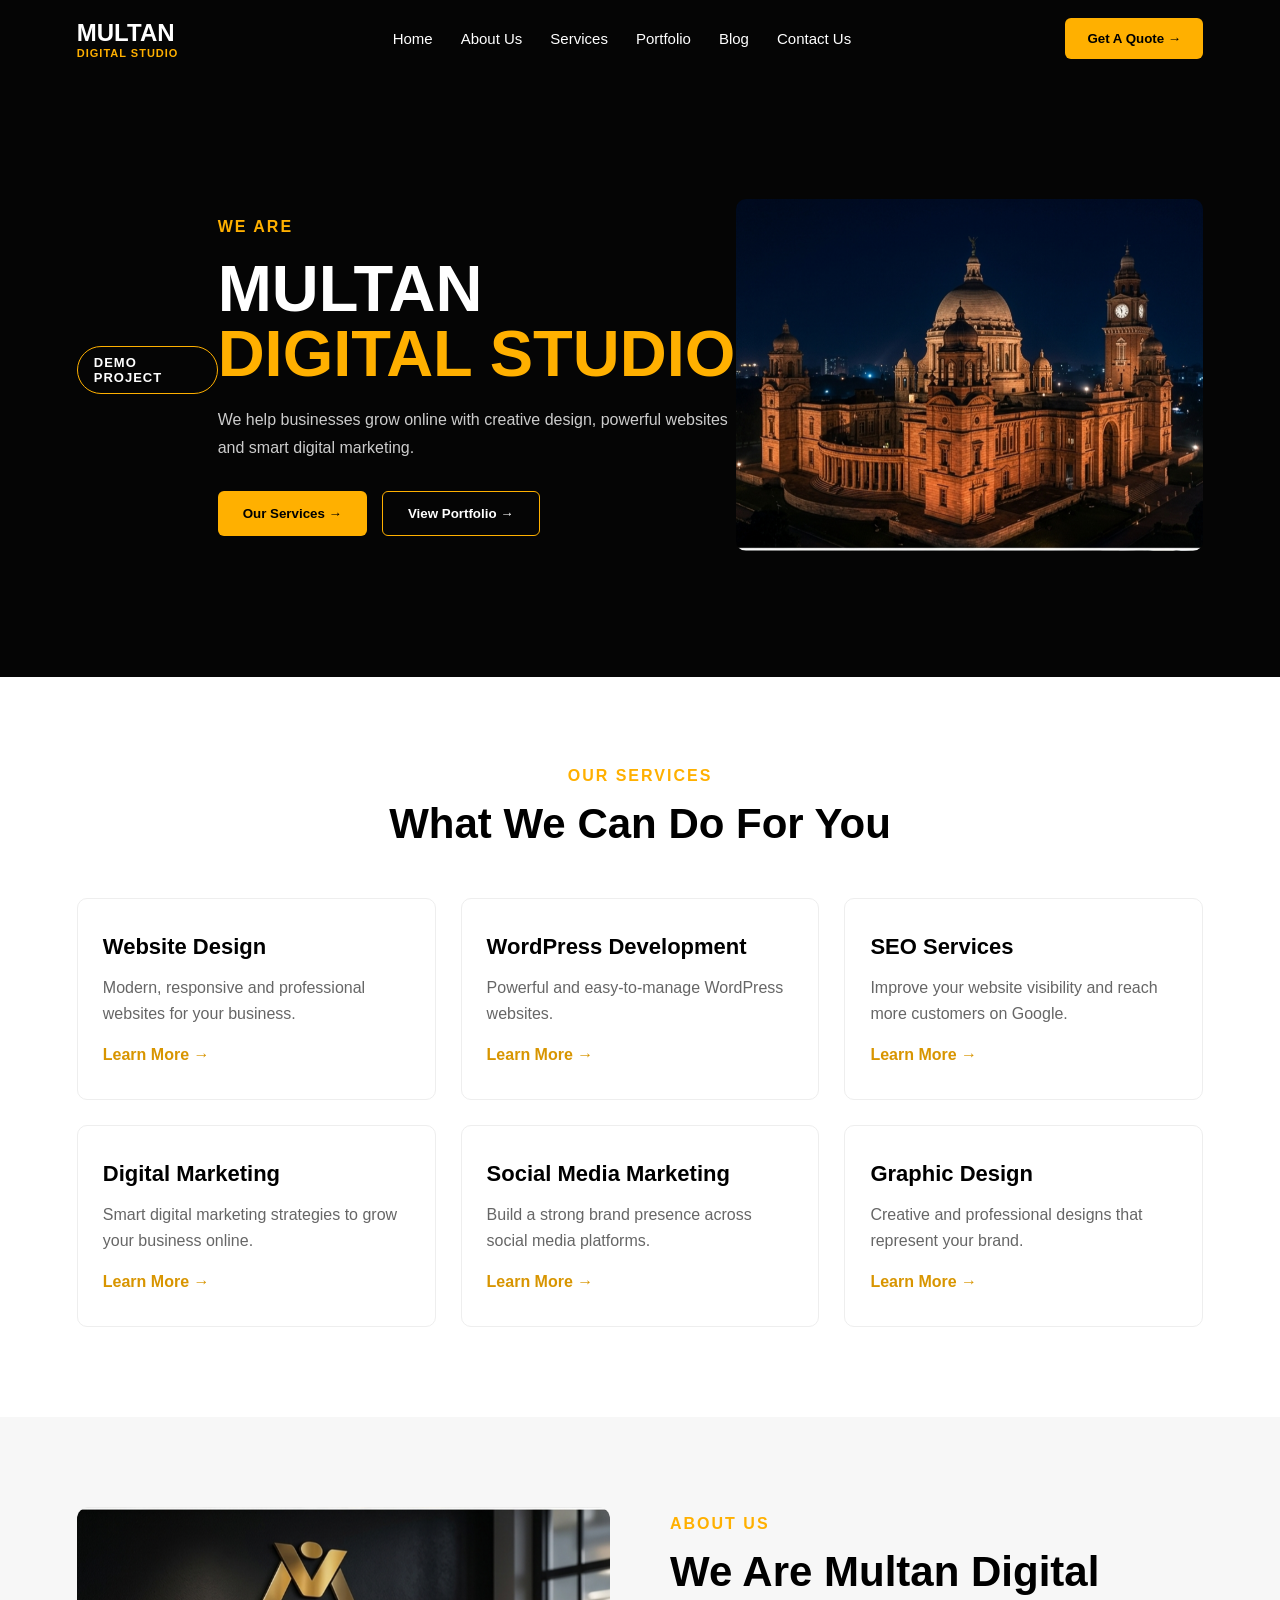
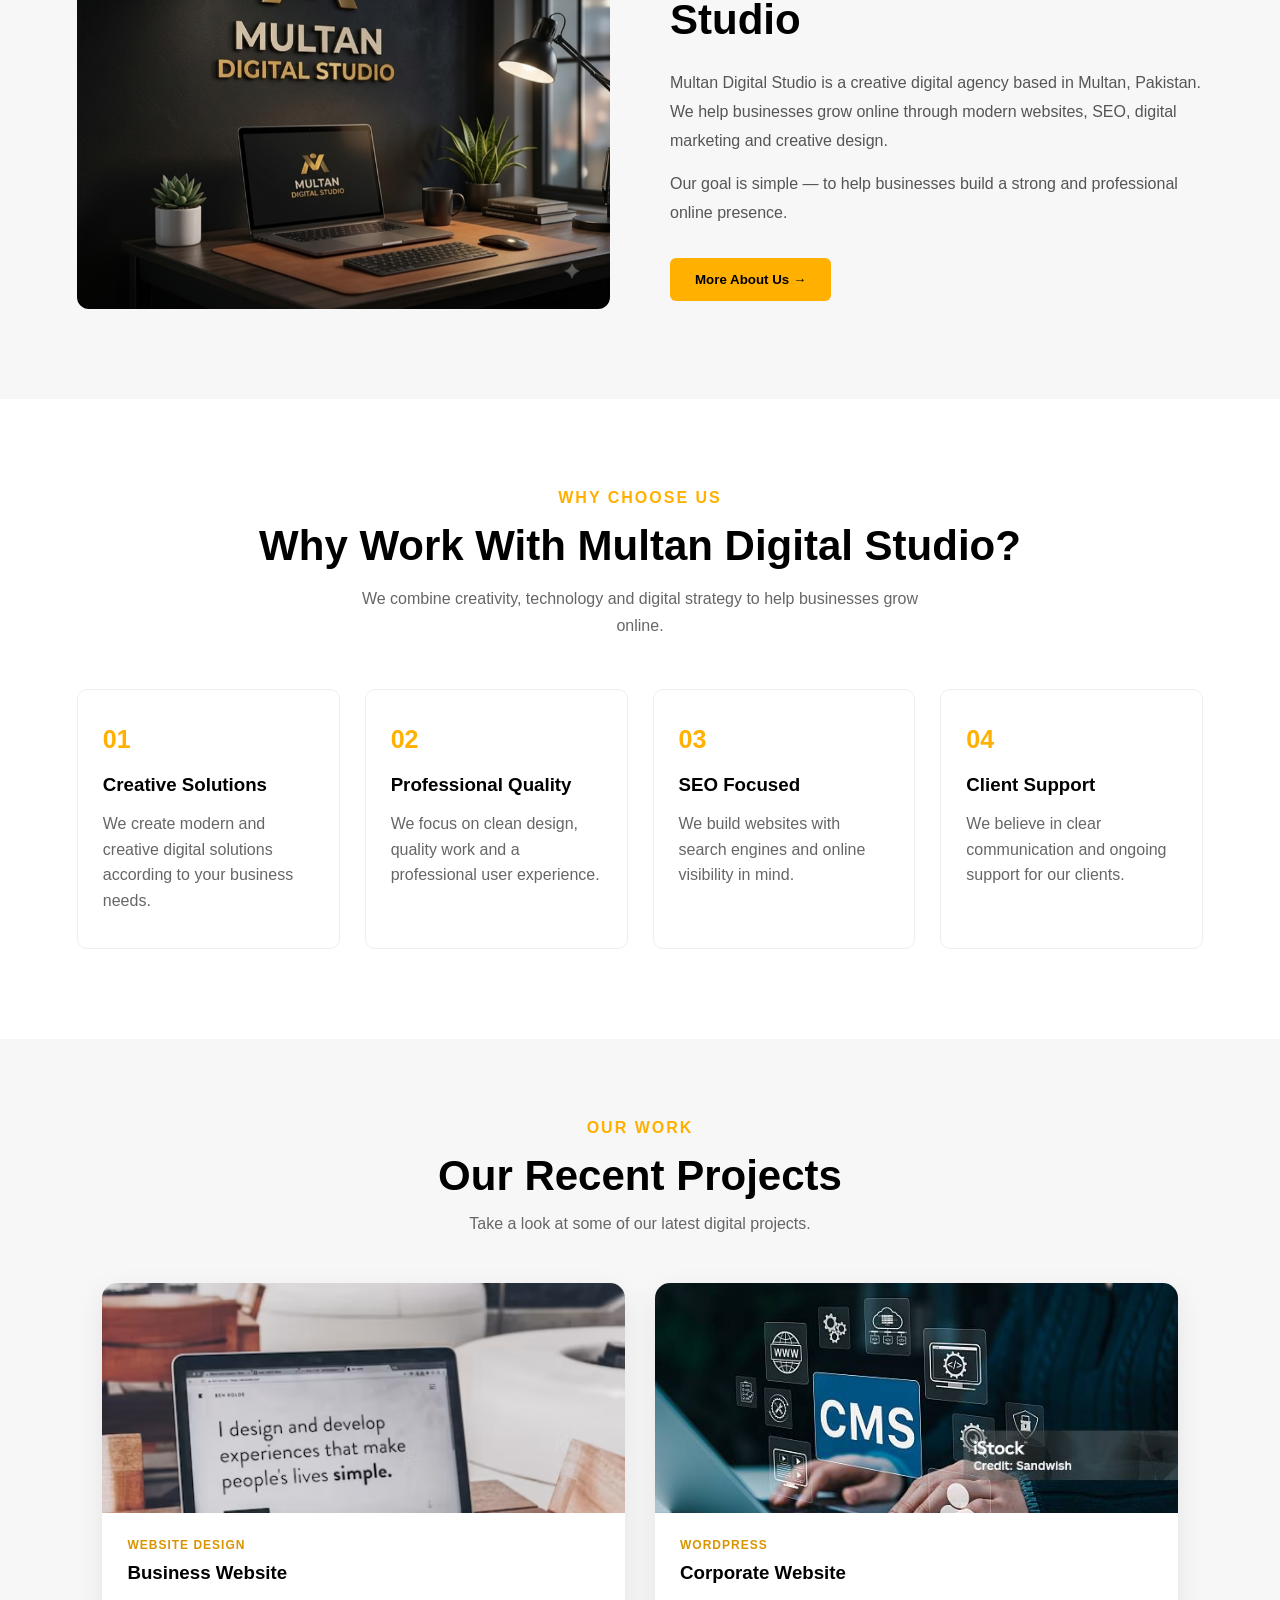
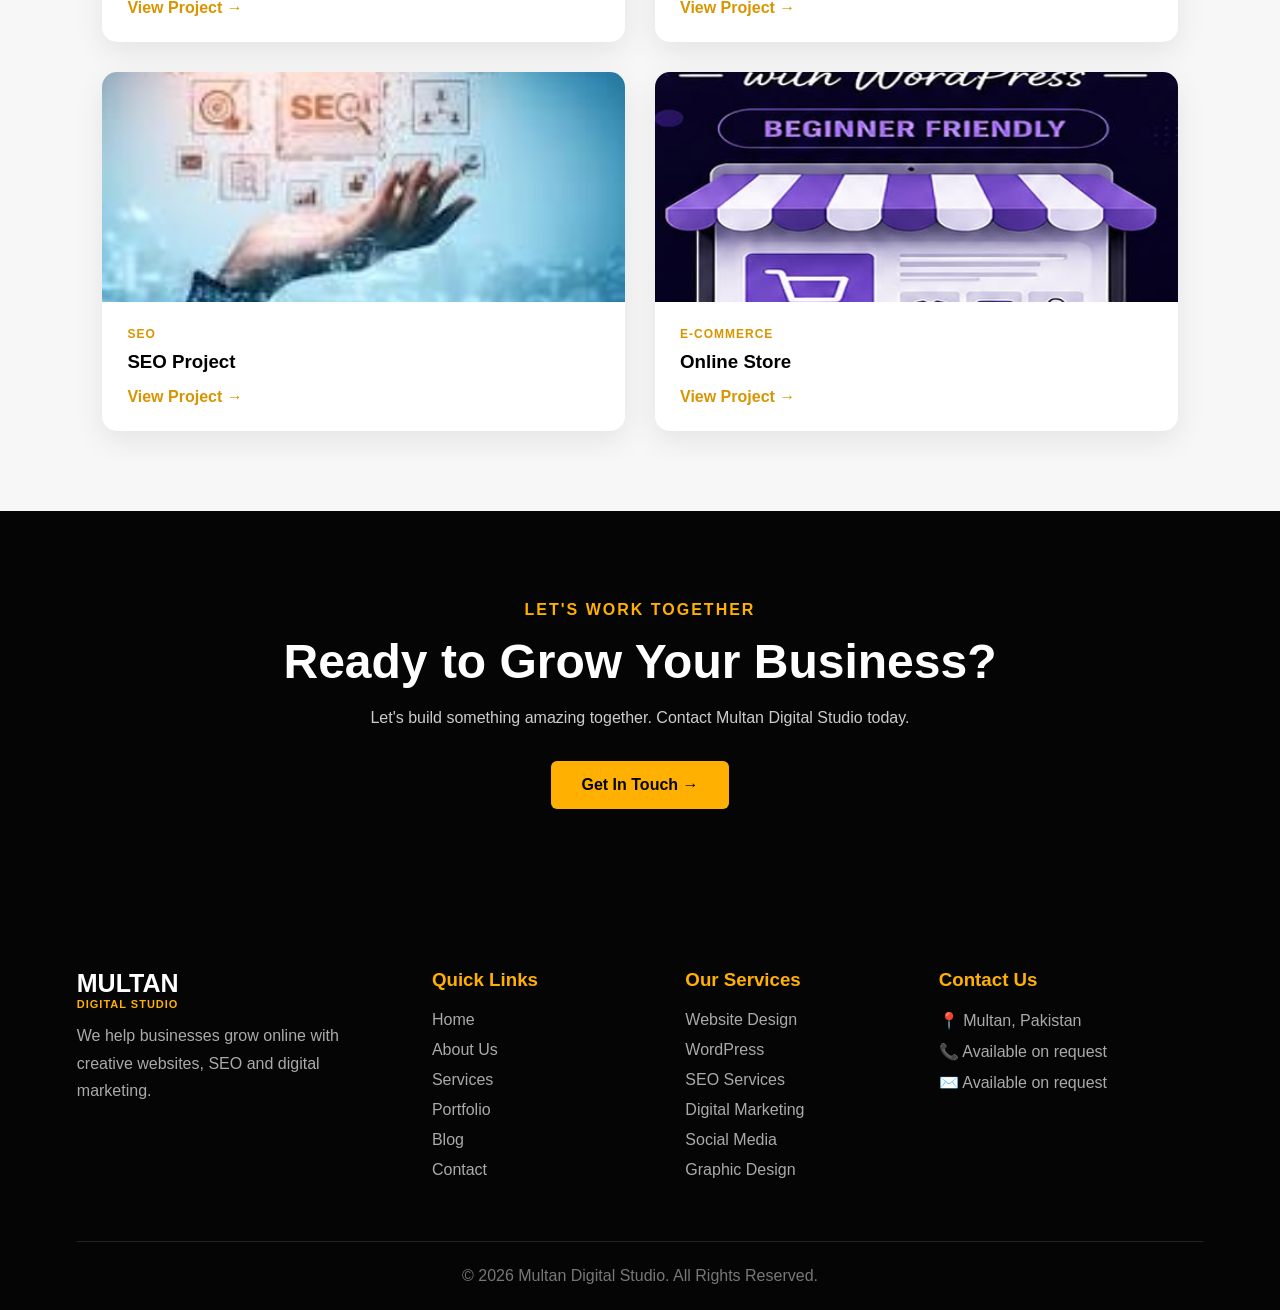
<file: index.html>
<!DOCTYPE html>
<html lang="en">
<head>
    <meta charset="UTF-8">
    <meta name="viewport" content="width=device-width, initial-scale=1.0">

    <title>Multan Digital Studio</title>

    <link rel="stylesheet" href="style.css">
</head>

<body>
    
    <header>
        </section>
        <nav class="navbar">

            <div class="logo">
                MULTAN
                <span>DIGITAL STUDIO</span>
            </div>
            <button class="menu-btn" onclick="toggleMenu()">☰</button>

            <ul class="nav-links">
                <li><a href="index.html">Home</a></li>
                <li><a href="about.html">About Us</a></li>
                <li><a href="services.html">Services</a></li>
                <li><a href="portfolio.html">Portfolio</a></li>
                <li><a href="blog.html">Blog</a></li>
                <li><a href="contact.html">Contact Us</a></li>
            </ul>

            <button class="quote-btn">Get A Quote →</button>

        </nav>
    </header>

</body>
</html>
        <section class="hero">
            <div class="demo-badge">DEMO PROJECT</div>

    <div class="hero-content">

        <p class="small-title">WE ARE</p>

        <h1>
            MULTAN<br>
            <span>DIGITAL STUDIO</span>
        </h1>

        <p class="hero-text">
            We help businesses grow online with creative design,
            powerful websites and smart digital marketing.
        </p>

        <div class="hero-buttons">
            <button>Our Services →</button>
            <button class="outline-btn">View Portfolio →</button>
        </div>

    </div>

    <div class="hero-image">
        <img src="images/hero.jpg" alt="Multan Digital Studio">
    </div>

</section>
<section class="services">

    <p class="section-title">OUR SERVICES</p>

    <h2>What We Can Do For You</h2>

    <div class="service-container">

        <div class="service-card">
            <h3>Website Design</h3>
            <p>Modern, responsive and professional websites for your business.</p>
            <a href="#">Learn More →</a>
        </div>

        <div class="service-card">
            <h3>WordPress Development</h3>
            <p>Powerful and easy-to-manage WordPress websites.</p>
            <a href="#">Learn More →</a>
        </div>

        <div class="service-card">
            <h3>SEO Services</h3>
            <p>Improve your website visibility and reach more customers on Google.</p>
            <a href="#">Learn More →</a>
        </div>

        <div class="service-card">
            <h3>Digital Marketing</h3>
            <p>Smart digital marketing strategies to grow your business online.</p>
            <a href="#">Learn More →</a>
        </div>

        <div class="service-card">
            <h3>Social Media Marketing</h3>
            <p>Build a strong brand presence across social media platforms.</p>
            <a href="#">Learn More →</a>
        </div>

        <div class="service-card">
            <h3>Graphic Design</h3>
            <p>Creative and professional designs that represent your brand.</p>
            <a href="#">Learn More →</a>
        </div>

    </div>

</section>
<section class="about">

    <div class="about-image">
        <img src="images/about.jpg" alt="Multan Digital Studio">
    </div>

    <div class="about-content">

        <p class="section-title">ABOUT US</p>

        <h2>We Are Multan Digital Studio</h2>

        <p>
            Multan Digital Studio is a creative digital agency
            based in Multan, Pakistan. We help businesses grow
            online through modern websites, SEO, digital marketing
            and creative design.
        </p>

        <p>
            Our goal is simple — to help businesses build a strong
            and professional online presence.
        </p>

        <button>More About Us →</button>

    </div>

</section>
<section class="why-us">

    <p class="section-title">WHY CHOOSE US</p>

    <h2>Why Work With Multan Digital Studio?</h2>

    <p class="why-intro">
        We combine creativity, technology and digital strategy
        to help businesses grow online.
    </p>

    <div class="why-container">

        <div class="why-card">
            <div class="why-icon">01</div>
            <h3>Creative Solutions</h3>
            <p>
                We create modern and creative digital solutions
                according to your business needs.
            </p>
        </div>

        <div class="why-card">
            <div class="why-icon">02</div>
            <h3>Professional Quality</h3>
            <p>
                We focus on clean design, quality work and
                a professional user experience.
            </p>
        </div>

        <div class="why-card">
            <div class="why-icon">03</div>
            <h3>SEO Focused</h3>
            <p>
                We build websites with search engines and
                online visibility in mind.
            </p>
        </div>

        <div class="why-card">
            <div class="why-icon">04</div>
            <h3>Client Support</h3>
            <p>
                We believe in clear communication and
                ongoing support for our clients.
            </p>
        </div>

    </div>

</section>
<section class="portfolio">

    <p class="section-title">OUR WORK</p>

    <h2>Our Recent Projects</h2>

    <p class="portfolio-intro">
        Take a look at some of our latest digital projects.
    </p>

    <div class="portfolio-container">

        <div class="portfolio-card">
            <img src="images/business.jpg" alt="Project 1">

            <div class="portfolio-info">
                <p>WEBSITE DESIGN</p>
                <h3>Business Website</h3>
                <a href="#">View Project →</a>
            </div>
        </div>

        <div class="portfolio-card">
            <img src="images/wordpress.jpg" alt="Project 2">

            <div class="portfolio-info">
                <p>WORDPRESS</p>
                <h3>Corporate Website</h3>
                <a href="#">View Project →</a>
            </div>
        </div>

        <div class="portfolio-card">
            <img src="images/seo.jpg" alt="Project 3">

            <div class="portfolio-info">
                <p>SEO</p>
                <h3>SEO Project</h3>
                <a href="#">View Project →</a>
            </div>
        </div>
        <div class="portfolio-card">
    <img src="images/ecommerce.jpg" alt="E-commerce Project">

    <div class="portfolio-info">
        <p>E-COMMERCE</p>
        <h3>Online Store</h3>
        <a href="#">View Project →</a>
    </div>
</div>

    </div>

</section>
<section class="cta">

    <div class="cta-content">

        <p class="section-title">LET'S WORK TOGETHER</p>

        <h2>Ready to Grow Your Business?</h2>

        <p>
            Let's build something amazing together.
            Contact Multan Digital Studio today.
        </p>

        <a href="contact.html" class="cta-button">
            Get In Touch →
        </a>

    </div>

</section>
<footer class="footer">

    <div class="footer-container">

        <!-- Brand -->
        <div class="footer-column brand-column">

            <div class="footer-logo">
                MULTAN
                <span>DIGITAL STUDIO</span>
            </div>

            <p>
                We help businesses grow online with
                creative websites, SEO and digital marketing.
            </p>

        </div>


        <!-- Quick Links -->
        <div class="footer-column">

            <h3>Quick Links</h3>

            <a href="index.html">Home</a>
            <a href="about.html">About Us</a>
            <a href="#">Services</a>
            <a href="#">Portfolio</a>
            <a href="#">Blog</a>
            <a href="#">Contact</a>

        </div>


        <!-- Services -->
        <div class="footer-column">

            <h3>Our Services</h3>

            <a href="#">Website Design</a>
            <a href="#">WordPress</a>
            <a href="#">SEO Services</a>
            <a href="#">Digital Marketing</a>
            <a href="#">Social Media</a>
            <a href="#">Graphic Design</a>

        </div>


        <!-- Contact -->
        <div class="footer-column">

            <h3>Contact Us</h3>

            <p>📍 Multan, Pakistan</p>
            <p>📞 Available on request</p>
            <p>✉️ Available on request</p>

        </div>

    </div>


    <div class="footer-bottom">

        <p>
            © 2026 Multan Digital Studio. All Rights Reserved.
        </p>

    </div>

</footer>
</file>
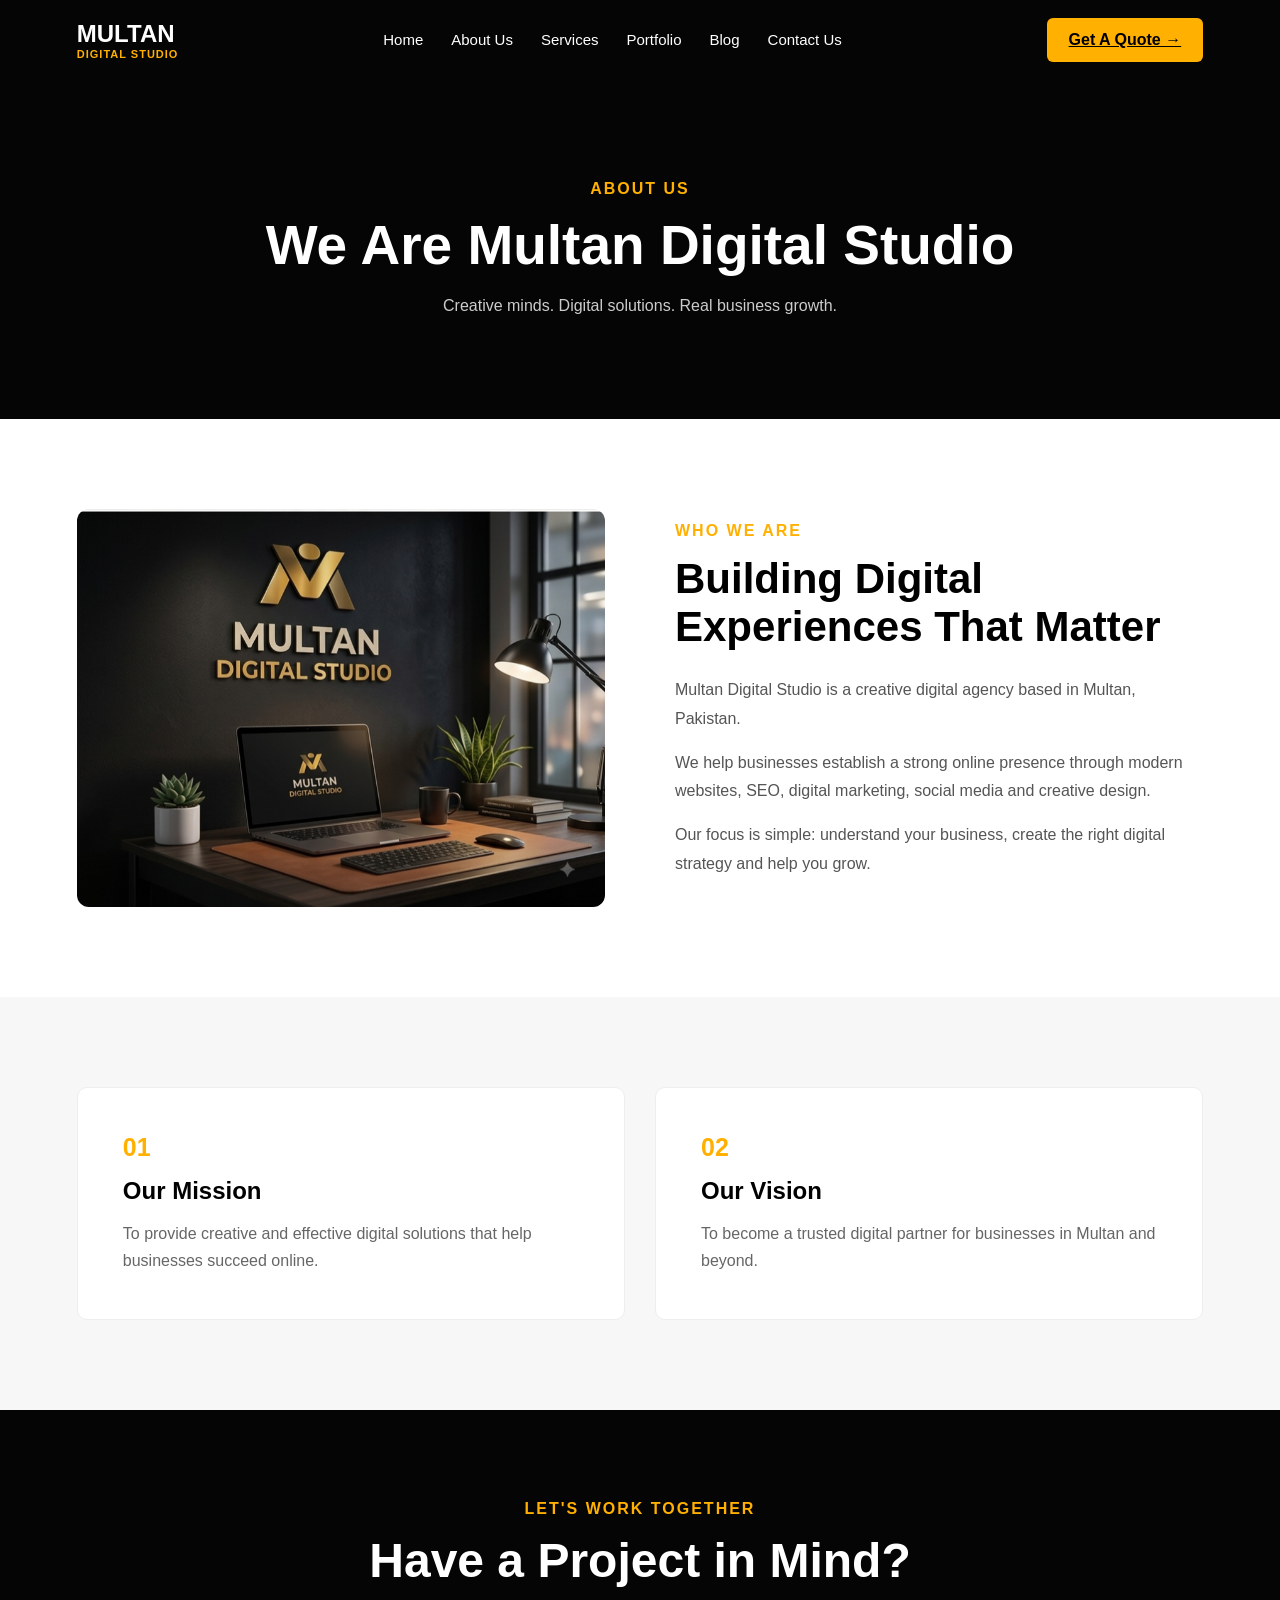
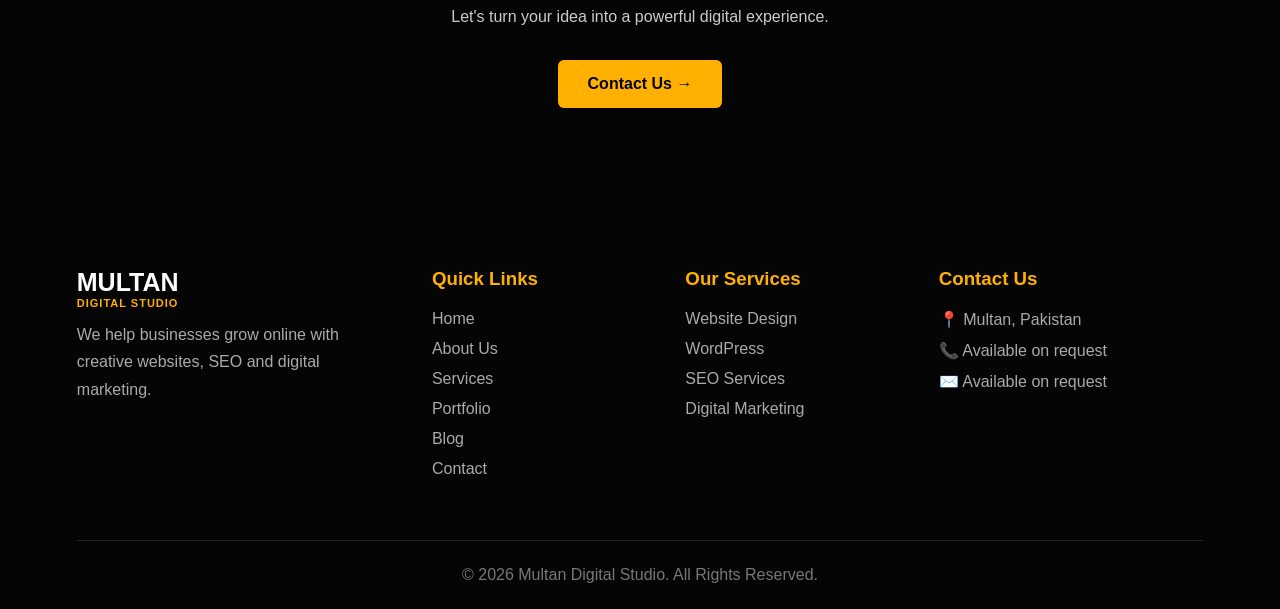
<file: about.html>
<!DOCTYPE html>
<html lang="en">

<head>
    <meta charset="UTF-8">
    <meta name="viewport" content="width=device-width, initial-scale=1.0">

    <title>About Us - Multan Digital Studio</title>

    <link rel="stylesheet" href="style.css">
</head>

<body>

    <!-- Navbar -->
    <header>
        <nav class="navbar">

            <div class="logo">
                MULTAN
                <span>DIGITAL STUDIO</span>
            </div>

            <button class="menu-btn" onclick="toggleMenu()">☰</button>

            <ul class="nav-links">
                <li><a href="index.html">Home</a></li>
                <li><a href="about.html">About Us</a></li>
                <li><a href="#">Services</a></li>
                <li><a href="#">Portfolio</a></li>
                <li><a href="#">Blog</a></li>
                <li><a href="contact.html">Contact Us</a></li>
            </ul>

            <a href="contact.html" class="quote-btn">
                Get A Quote →
            </a>

        </nav>
    </header>


    <!-- About Hero -->
    <section class="about-hero">

        <p class="section-title">ABOUT US</p>

        <h1>We Are Multan Digital Studio</h1>

        <p>
            Creative minds. Digital solutions.
            Real business growth.
        </p>

    </section>


    <!-- About Main -->
    <section class="about-main">

        <div class="about-main-image">
            <img src="images/about.jpg" alt="Multan Digital Studio">
        </div>

        <div class="about-main-content">

            <p class="section-title">WHO WE ARE</p>

            <h2>Building Digital Experiences That Matter</h2>

            <p>
                Multan Digital Studio is a creative digital agency
                based in Multan, Pakistan.
            </p>

            <p>
                We help businesses establish a strong online presence
                through modern websites, SEO, digital marketing,
                social media and creative design.
            </p>

            <p>
                Our focus is simple: understand your business,
                create the right digital strategy and help you grow.
            </p>

        </div>

    </section>


    <!-- Mission Vision -->
    <section class="mission">

        <div class="mission-card">

            <span>01</span>

            <h2>Our Mission</h2>

            <p>
                To provide creative and effective digital solutions
                that help businesses succeed online.
            </p>

        </div>


        <div class="mission-card">

            <span>02</span>

            <h2>Our Vision</h2>

            <p>
                To become a trusted digital partner for businesses
                in Multan and beyond.
            </p>

        </div>

    </section>


    <!-- CTA -->
    <section class="cta">

        <div class="cta-content">

            <p class="section-title">LET'S WORK TOGETHER</p>

            <h2>Have a Project in Mind?</h2>

            <p>
                Let's turn your idea into a powerful digital experience.
            </p>

            <a href="contact.html" class="cta-button">
                Contact Us →
            </a>

        </div>

    </section>


    <!-- Footer -->
    <footer class="footer">

        <div class="footer-container">

            <div class="footer-column brand-column">

                <div class="footer-logo">
                    MULTAN
                    <span>DIGITAL STUDIO</span>
                </div>

                <p>
                    We help businesses grow online with creative
                    websites, SEO and digital marketing.
                </p>

            </div>


            <div class="footer-column">

                <h3>Quick Links</h3>

                <a href="index.html">Home</a>
                <a href="about.html">About Us</a>
                <a href="#">Services</a>
                <a href="#">Portfolio</a>
                <a href="#">Blog</a>
                <a href="contact.html">Contact</a>

            </div>


            <div class="footer-column">

                <h3>Our Services</h3>

                <a href="#">Website Design</a>
                <a href="#">WordPress</a>
                <a href="#">SEO Services</a>
                <a href="#">Digital Marketing</a>

            </div>


            <div class="footer-column">

                <h3>Contact Us</h3>

                <p>📍 Multan, Pakistan</p>
                <p>📞 Available on request</p>
                <p>✉️ Available on request</p>

            </div>

        </div>

        <div class="footer-bottom">

            <p>
                © 2026 Multan Digital Studio. All Rights Reserved.
            </p>

        </div>

    </footer>


    <script src="script.js"></script>

</body>

</html>
</file>
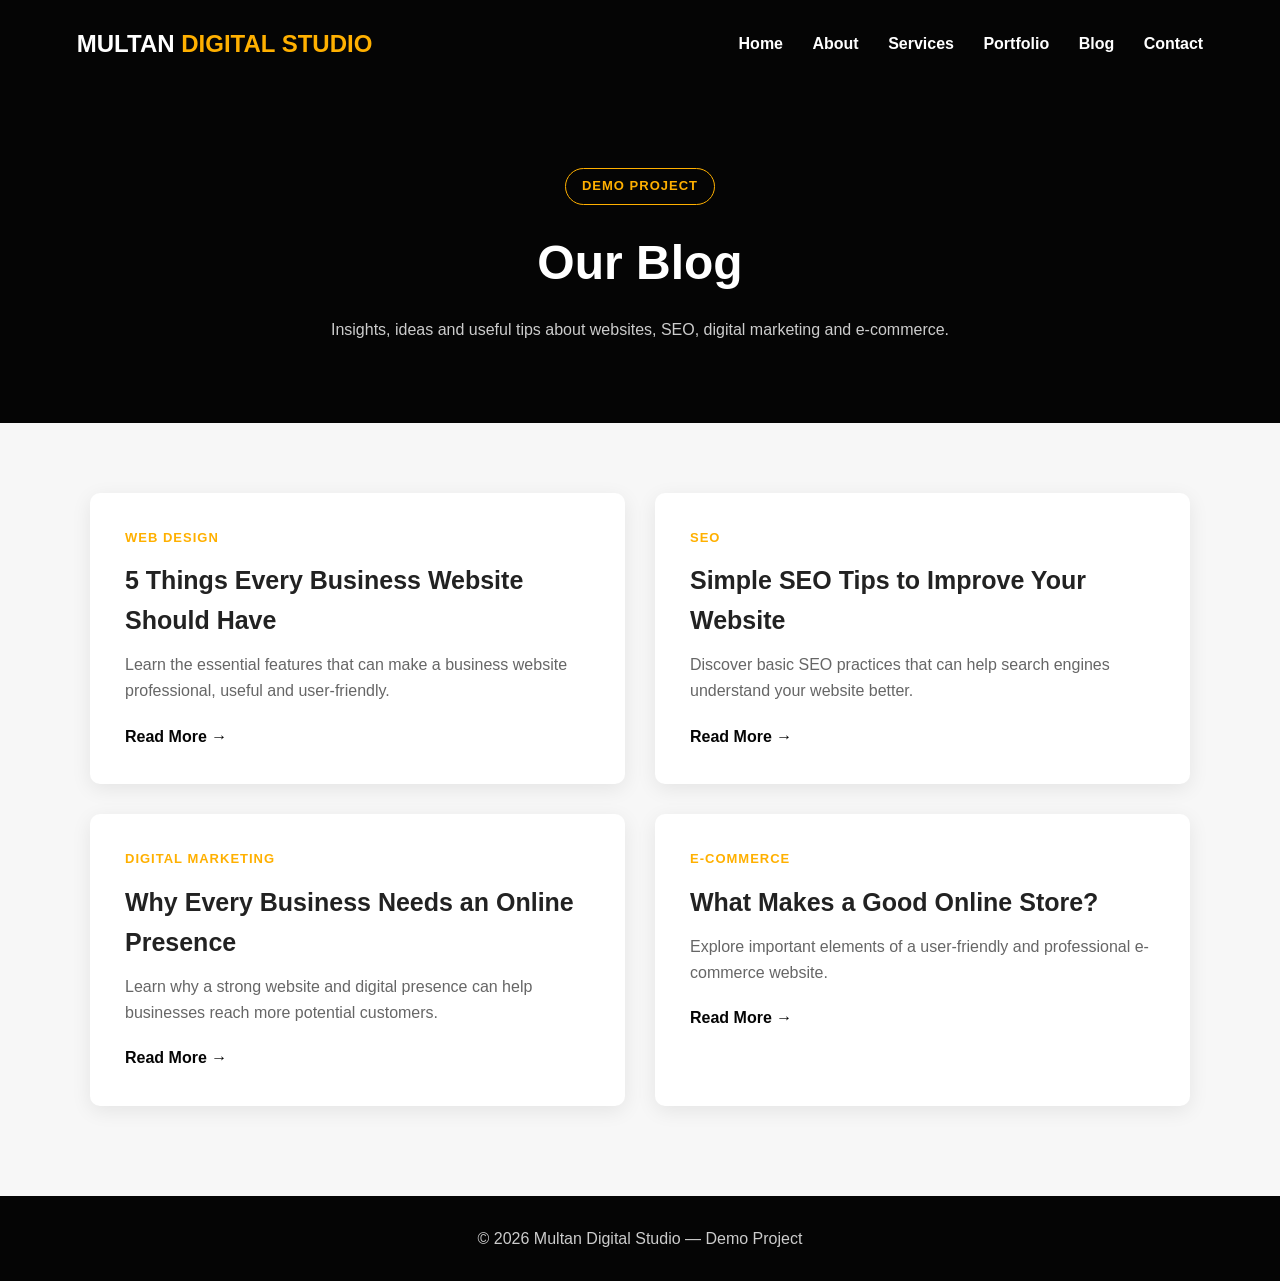
<file: blog.html>
<!DOCTYPE html>
<html lang="en">
<head>
    <meta charset="UTF-8">
    <meta name="viewport" content="width=device-width, initial-scale=1.0">

    <title>Blog | Multan Digital Studio</title>

    <style>
        * {
            margin: 0;
            padding: 0;
            box-sizing: border-box;
        }

        body {
            font-family: Arial, sans-serif;
            background: #f7f7f7;
            color: #222;
            line-height: 1.6;
        }

        /* Header */
        .blog-header {
            background: #050505;
            padding: 25px 6%;
            display: flex;
            justify-content: space-between;
            align-items: center;
        }

        .blog-logo {
            color: white;
            font-size: 24px;
            font-weight: bold;
        }

        .blog-logo span {
            color: #ffb000;
        }

        .blog-nav a {
            color: white;
            text-decoration: none;
            margin-left: 25px;
            font-weight: bold;
        }

        .blog-nav a:hover {
            color: #ffb000;
        }

        /* Hero */
        .blog-hero {
            background: #050505;
            color: white;
            text-align: center;
            padding: 80px 6%;
        }

        .demo-badge {
            display: inline-block;
            border: 1px solid #ffb000;
            color: #ffb000;
            padding: 7px 16px;
            border-radius: 30px;
            font-size: 13px;
            font-weight: bold;
            letter-spacing: 1px;
            margin-bottom: 20px;
        }

        .blog-hero h1 {
            font-size: 48px;
            margin-bottom: 15px;
        }

        .blog-hero p {
            max-width: 700px;
            margin: auto;
            color: #cccccc;
        }

        /* Blog Section */
        .blog-section {
            padding: 70px 6%;
        }

        .blog-container {
            max-width: 1100px;
            margin: auto;
        }

        .blog-grid {
            display: grid;
            grid-template-columns: repeat(2, 1fr);
            gap: 30px;
        }

        /* Blog Card */
        .blog-card {
            background: white;
            padding: 35px;
            border-radius: 10px;
            box-shadow: 0 5px 20px rgba(0, 0, 0, 0.08);
        }

        .blog-category {
            color: #ffb000;
            font-size: 13px;
            font-weight: bold;
            text-transform: uppercase;
            letter-spacing: 1px;
        }

        .blog-card h2 {
            font-size: 25px;
            margin: 12px 0;
        }

        .blog-card p {
            color: #666;
            margin-bottom: 20px;
        }

        .read-more {
            display: inline-block;
            color: #050505;
            font-weight: bold;
            text-decoration: none;
        }

        .read-more:hover {
            color: #ffb000;
        }

        /* Footer */
        .blog-footer {
            background: #050505;
            color: #cccccc;
            text-align: center;
            padding: 30px 6%;
            margin-top: 20px;
        }

        /* Mobile */
        @media (max-width: 768px) {

            .blog-header {
                flex-direction: column;
                gap: 15px;
            }

            .blog-nav a {
                margin: 0 8px;
            }

            .blog-hero h1 {
                font-size: 36px;
            }

            .blog-grid {
                grid-template-columns: 1fr;
            }
        }
    </style>
</head>

<body>

    <!-- Header -->
    <header class="blog-header">

        <div class="blog-logo">
            MULTAN <span>DIGITAL STUDIO</span>
        </div>

        <nav class="blog-nav">
            <a href="index.html">Home</a>
            <a href="about.html">About</a>
            <a href="services.html">Services</a>
            <a href="portfolio.html">Portfolio</a>
            <a href="blog.html">Blog</a>
            <a href="contact.html">Contact</a>
        </nav>

    </header>


    <!-- Blog Hero -->
    <section class="blog-hero">

        <div class="demo-badge">
            DEMO PROJECT
        </div>

        <h1>Our Blog</h1>

        <p>
            Insights, ideas and useful tips about websites,
            SEO, digital marketing and e-commerce.
        </p>

    </section>


    <!-- Blog Posts -->
    <section class="blog-section">

        <div class="blog-container">

            <div class="blog-grid">

                <!-- Blog 1 -->
                <article class="blog-card">

                    <div class="blog-category">
                        Web Design
                    </div>

                    <h2>
                        5 Things Every Business Website Should Have
                    </h2>

                    <p>
                        Learn the essential features that can make
                        a business website professional, useful and
                        user-friendly.
                    </p>

                    <a href="#" class="read-more">
                        Read More →
                    </a>

                </article>


                <!-- Blog 2 -->
                <article class="blog-card">

                    <div class="blog-category">
                        SEO
                    </div>

                    <h2>
                        Simple SEO Tips to Improve Your Website
                    </h2>

                    <p>
                        Discover basic SEO practices that can help
                        search engines understand your website better.
                    </p>

                    <a href="#" class="read-more">
                        Read More →
                    </a>

                </article>


                <!-- Blog 3 -->
                <article class="blog-card">

                    <div class="blog-category">
                        Digital Marketing
                    </div>

                    <h2>
                        Why Every Business Needs an Online Presence
                    </h2>

                    <p>
                        Learn why a strong website and digital presence
                        can help businesses reach more potential customers.
                    </p>

                    <a href="#" class="read-more">
                        Read More →
                    </a>

                </article>


                <!-- Blog 4 -->
                <article class="blog-card">

                    <div class="blog-category">
                        E-Commerce
                    </div>

                    <h2>
                        What Makes a Good Online Store?
                    </h2>

                    <p>
                        Explore important elements of a user-friendly
                        and professional e-commerce website.
                    </p>

                    <a href="#" class="read-more">
                        Read More →
                    </a>

                </article>

            </div>

        </div>

    </section>


    <!-- Footer -->
    <footer class="blog-footer">

        <p>
            © 2026 Multan Digital Studio — Demo Project
        </p>

    </footer>

</body>
</html>
</file>
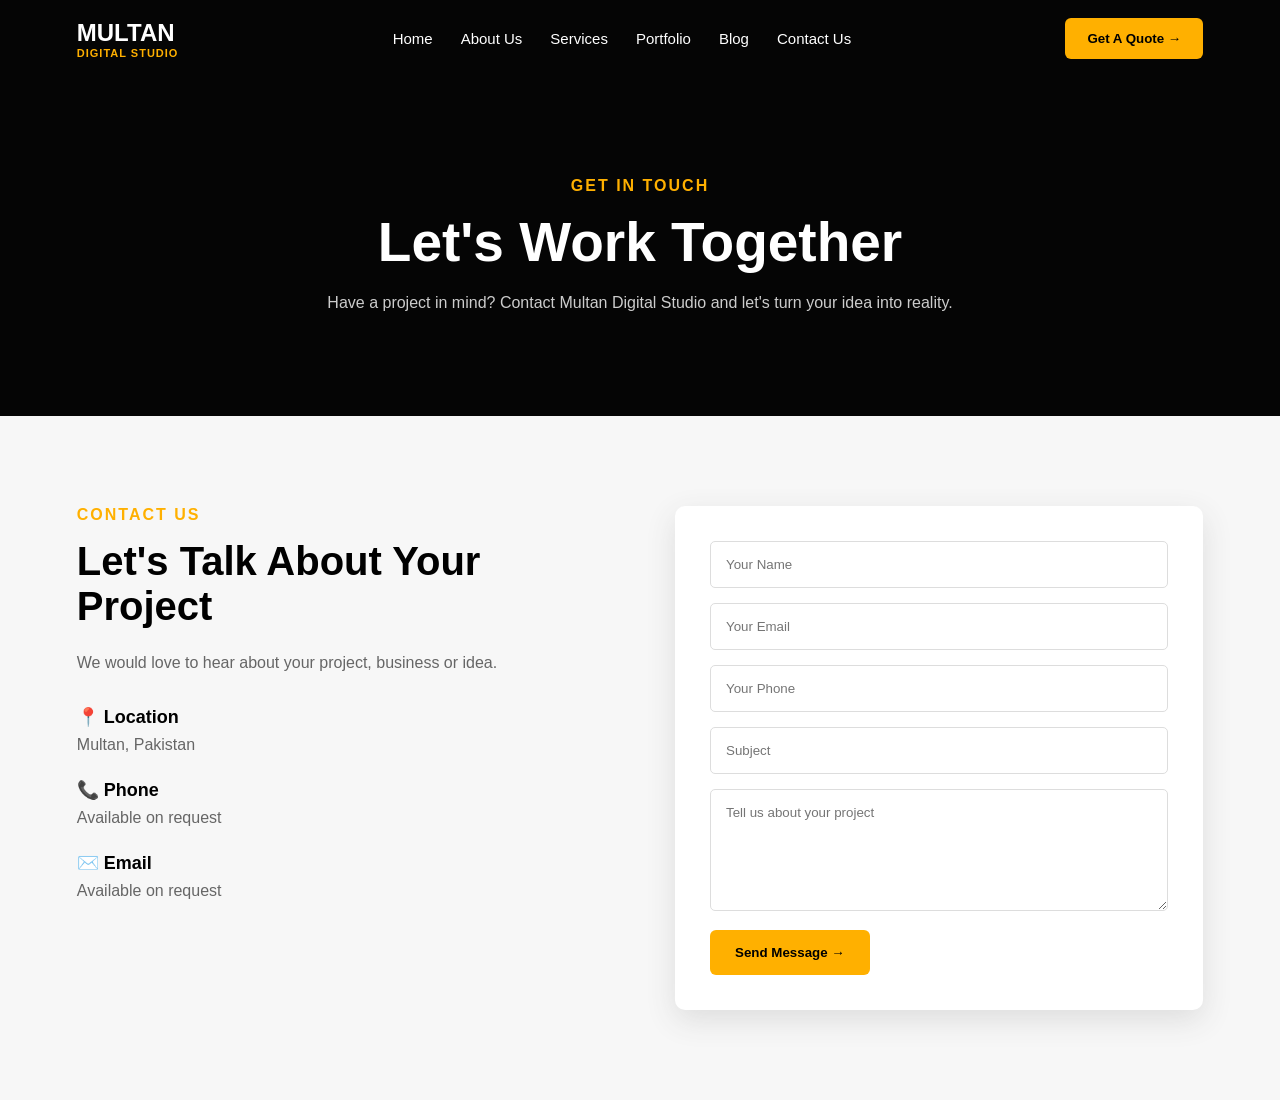
<file: contact.html>
<!DOCTYPE html>
<html lang="en">

<head>
    <meta charset="UTF-8">
    <meta name="viewport" content="width=device-width, initial-scale=1.0">

    <title>Contact Us - Multan Digital Studio</title>

    <link rel="stylesheet" href="style.css">
</head>

<body>

    <!-- Navbar -->
    <header>
        <nav class="navbar">

            <div class="logo">
                MULTAN
                <span>DIGITAL STUDIO</span>
            </div>

            <button class="menu-btn" onclick="toggleMenu()">☰</button>

            <ul class="nav-links">
                <li><a href="index.html">Home</a></li>
                <li><a href="about.html">About Us</a></li>
                <li><a href="#">Services</a></li>
                <li><a href="#">Portfolio</a></li>
                <li><a href="#">Blog</a></li>
                <li><a href="contact.html">Contact Us</a></li>
            </ul>

            <button class="quote-btn">Get A Quote →</button>

        </nav>
    </header>


    <!-- Contact Hero -->
    <section class="contact-hero">

        <p class="section-title">GET IN TOUCH</p>

        <h1>Let's Work Together</h1>

        <p>
            Have a project in mind? Contact Multan Digital Studio
            and let's turn your idea into reality.
        </p>

    </section>


    <!-- Contact Section -->
    <section class="contact-section">

        <div class="contact-info">

            <p class="section-title">CONTACT US</p>

            <h2>Let's Talk About Your Project</h2>

            <p>
                We would love to hear about your project,
                business or idea.
            </p>

            <div class="contact-detail">
                <strong>📍 Location</strong>
                <p>Multan, Pakistan</p>
            </div>

            <div class="contact-detail">
                <strong>📞 Phone</strong>
                <p>Available on request</p>
            </div>

            <div class="contact-detail">
                <strong>✉️ Email</strong>
                <p>Available on request</p>
            </div>

        </div>


        <!-- Contact Form -->
        <div class="contact-form">

            <form>

                <input
                    type="text"
                    placeholder="Your Name"
                    required
                >

                <input
                    type="email"
                    placeholder="Your Email"
                    required
                >

                <input
                    type="text"
                    placeholder="Your Phone"
                >

                <input
                    type="text"
                    placeholder="Subject"
                >

                <textarea
                    placeholder="Tell us about your project"
                    rows="6"
                ></textarea>

                <button type="submit">
                    Send Message →
                </button>

            </form>

        </div>

    </section>


    <script src="script.js"></script>

</body>
</html>
</file>
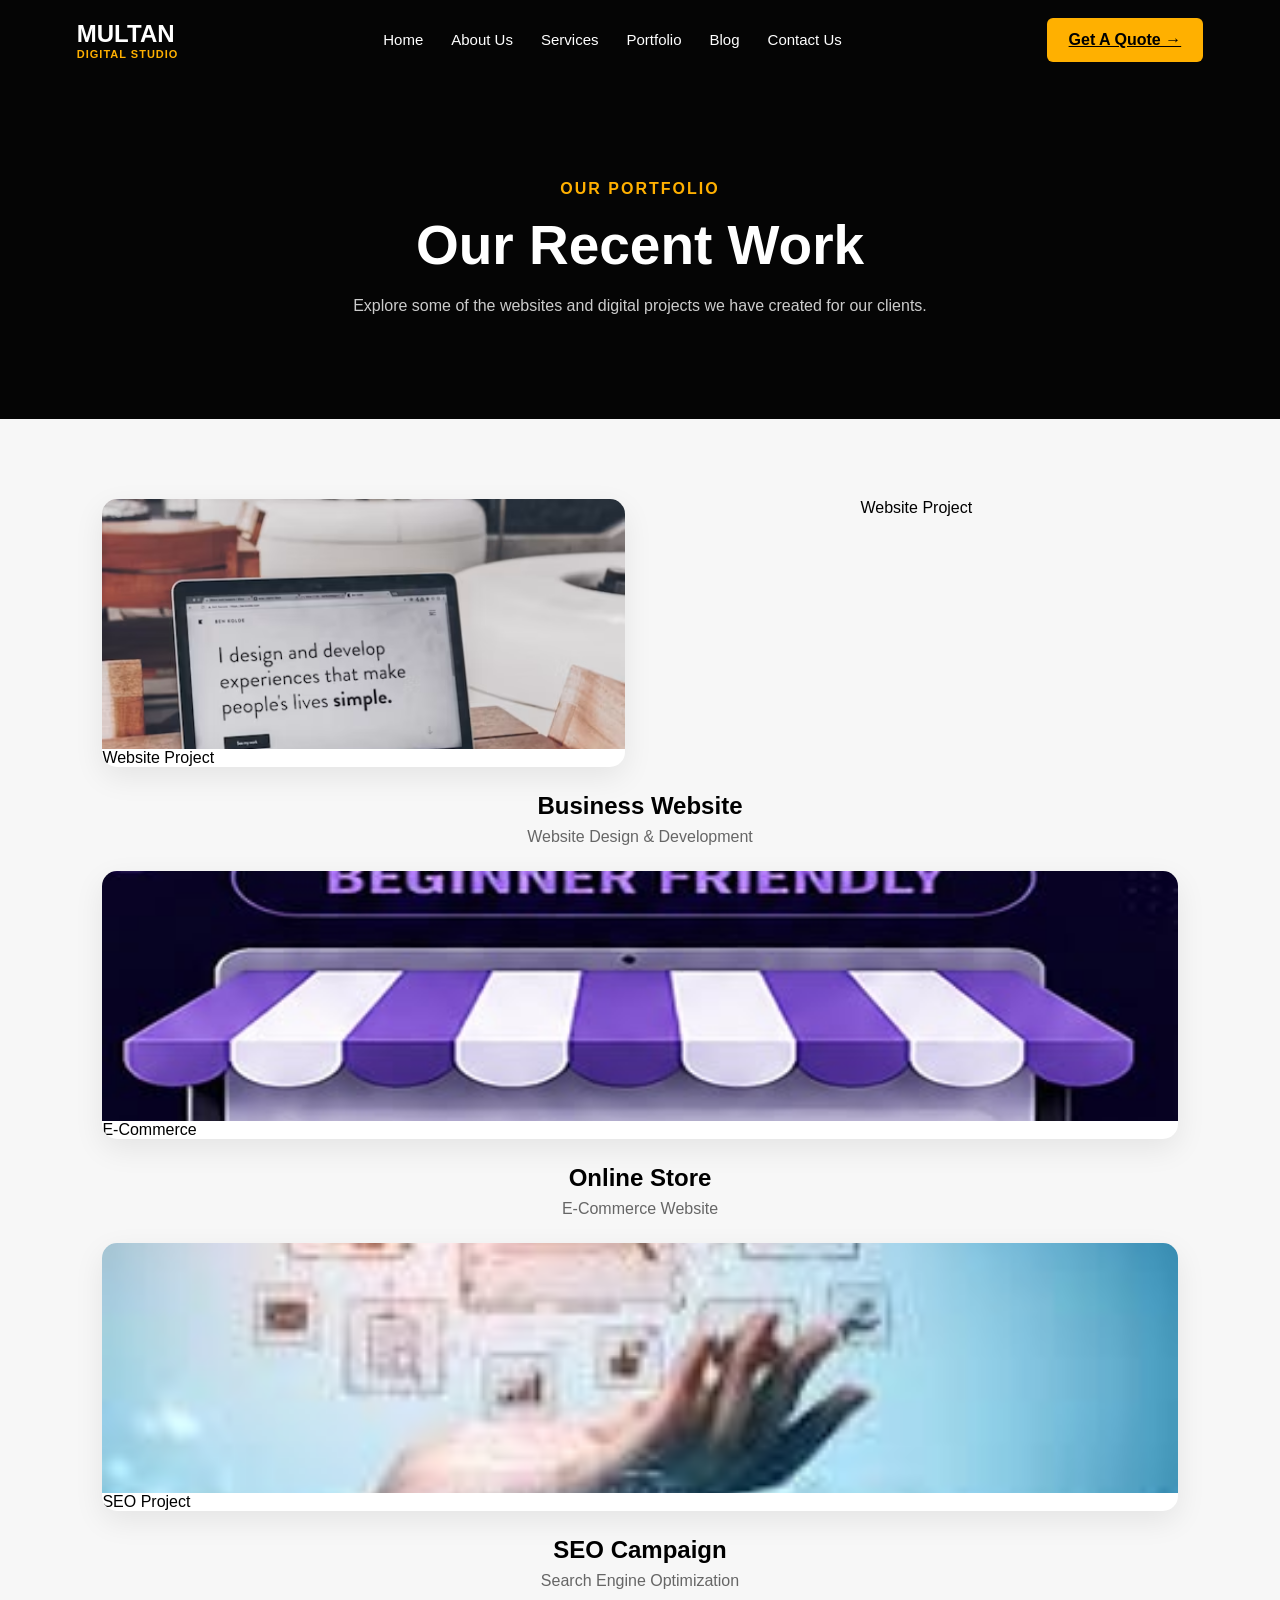
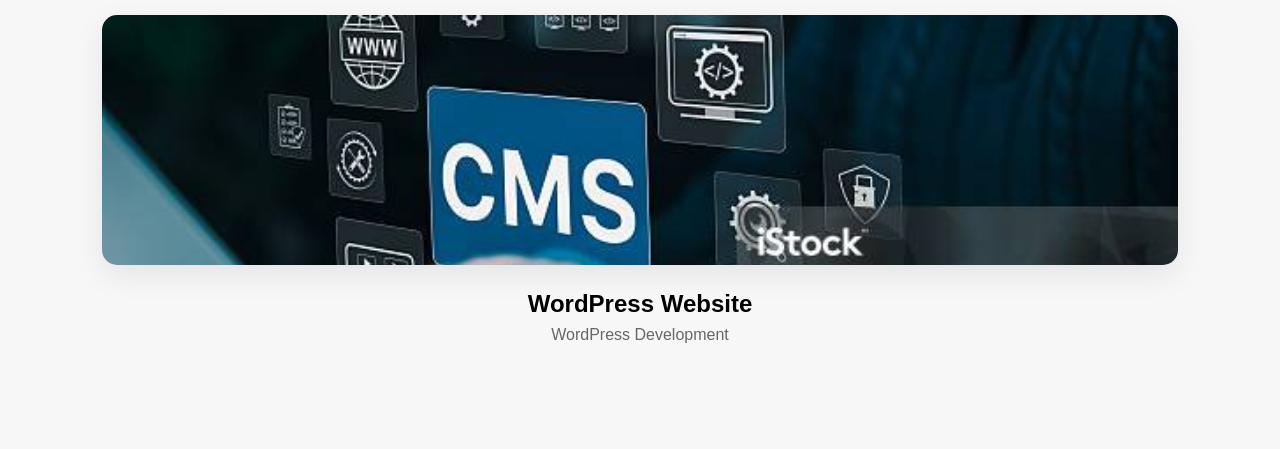
<file: portfolio.html>
<!DOCTYPE html>
<html lang="en">

<head>
    <meta charset="UTF-8">
    <meta name="viewport" content="width=device-width, initial-scale=1.0">

    <title>Portfolio - Multan Digital Studio</title>

    <link rel="stylesheet" href="style.css">
</head>

<body>

    <!-- Navbar -->
    <header>
        <nav class="navbar">

            <div class="logo">
                MULTAN
                <span>DIGITAL STUDIO</span>
            </div>

            <button class="menu-btn" onclick="toggleMenu()">☰</button>

            <ul class="nav-links">
                <li><a href="index.html">Home</a></li>
                <li><a href="about.html">About Us</a></li>
                <li><a href="services.html">Services</a></li>
                <li><a href="portfolio.html">Portfolio</a></li>
                <li><a href="blog.html">Blog</a></li>
                <li><a href="contact.html">Contact Us</a></li>
            </ul>

            <a href="contact.html" class="quote-btn">
                Get A Quote →
            </a>

        </nav>
    </header>


    <!-- Portfolio Hero -->
    <section class="contact-hero">

        <p class="section-title">OUR PORTFOLIO</p>

        <h1>Our Recent Work</h1>

        <p>
            Explore some of the websites and digital projects
            we have created for our clients.
        </p>

    </section>


    <!-- Portfolio -->
    <section class="portfolio">

        <div class="portfolio-container">

            <div class="portfolio-card">
                <div class="portfolio-image">
    <img src="images/business.jpg" alt="Business Website">
</div>
    Website Project
</div>
                    Website Project
                </div>

                <div class="portfolio-content">
                    <h3>Business Website</h3>
                    <p>Website Design & Development</p>
                </div>
            </div>


            <div class="portfolio-card">
                <div class="portfolio-image">
    <img src="images/ecommerce.jpg" alt="E-Commerce Website">
</div>
                    E-Commerce
                </div>

                <div class="portfolio-content">
                    <h3>Online Store</h3>
                    <p>E-Commerce Website</p>
                </div>
            </div>


            <div class="portfolio-card">
                <div class="portfolio-image">
    <img src="images/seo.jpg" alt="SEO Project">
</div>
                    SEO Project
                </div>

                <div class="portfolio-content">
                    <h3>SEO Campaign</h3>
                    <p>Search Engine Optimization</p>
                </div>
            </div>


            <div class="portfolio-card">
                <div class="portfolio-image">
    <img src="images/wordpress.jpg" alt="WordPress Website">
</div>
                    
                </div>

                <div class="portfolio-content">
                    <h3>WordPress Website</h3>
                    <p>WordPress Development</p>
                </div>
            </div>

        </div>

    </section>


    <script src="script.js"></script>

</body>

</html>
</file>
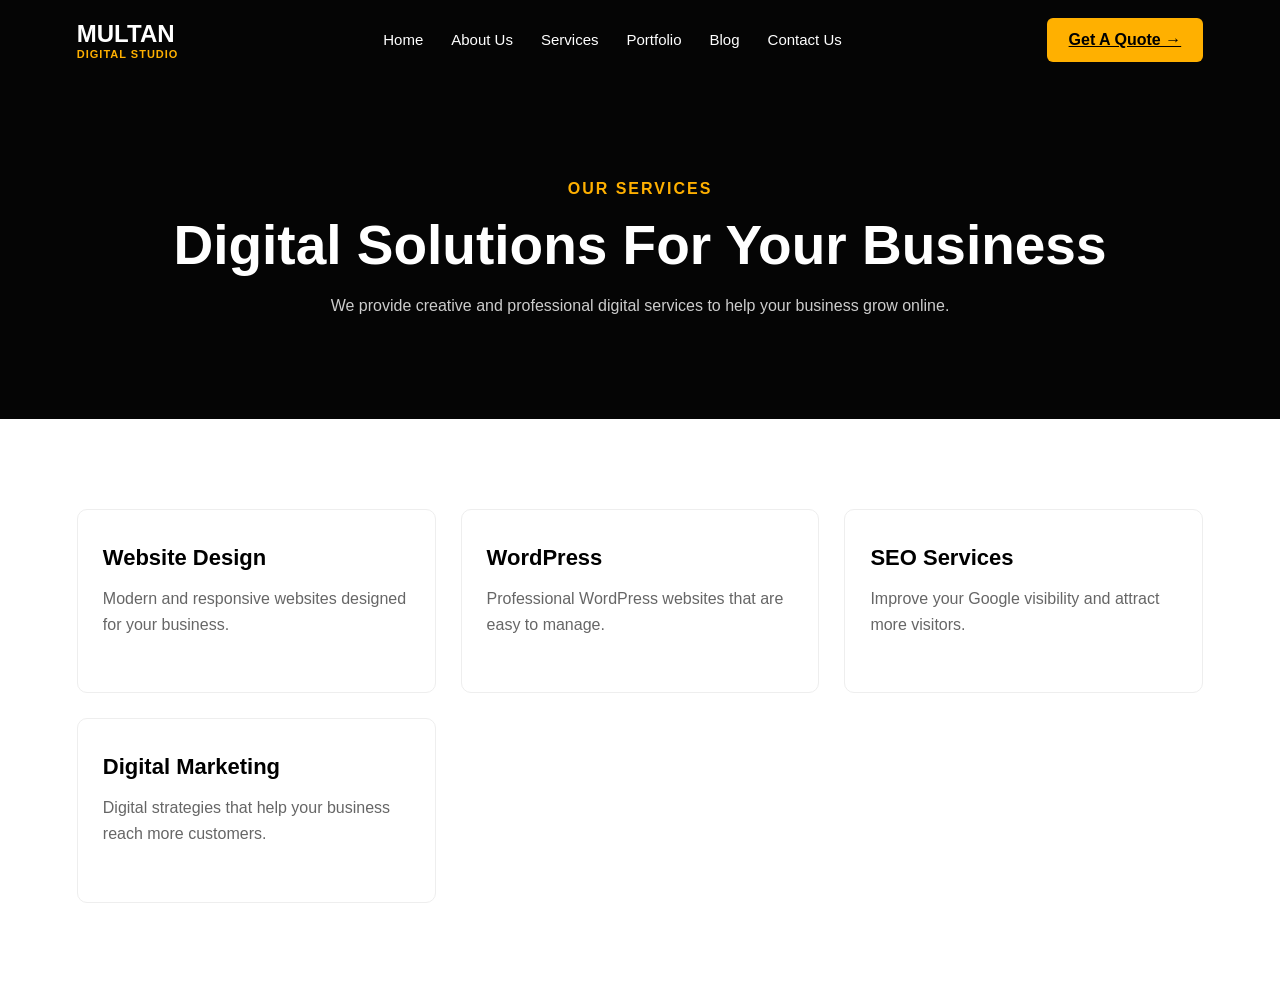
<file: services.html>
<!DOCTYPE html>
<html lang="en">

<head>
    <meta charset="UTF-8">
    <meta name="viewport" content="width=device-width, initial-scale=1.0">

    <title>Services - Multan Digital Studio</title>

    <link rel="stylesheet" href="style.css">
</head>

<body>

    <header>
        <nav class="navbar">

            <div class="logo">
                MULTAN
                <span>DIGITAL STUDIO</span>
            </div>

            <button class="menu-btn" onclick="toggleMenu()">☰</button>

            <ul class="nav-links">
                <li><a href="index.html">Home</a></li>
                <li><a href="about.html">About Us</a></li>
                <li><a href="services.html">Services</a></li>
                <li><a href="portfolio.html">Portfolio</a></li>
                <li><a href="blog.html">Blog</a></li>
                <li><a href="contact.html">Contact Us</a></li>
            </ul>

            <a href="contact.html" class="quote-btn">
                Get A Quote →
            </a>

        </nav>
    </header>


    <section class="contact-hero">

        <p class="section-title">OUR SERVICES</p>

        <h1>Digital Solutions For Your Business</h1>

        <p>
            We provide creative and professional digital
            services to help your business grow online.
        </p>

    </section>


    <section class="services">

        <div class="service-container">

            <div class="service-card">
                <h3>Website Design</h3>
                <p>
                    Modern and responsive websites designed
                    for your business.
                </p>
            </div>

            <div class="service-card">
                <h3>WordPress</h3>
                <p>
                    Professional WordPress websites that are
                    easy to manage.
                </p>
            </div>

            <div class="service-card">
                <h3>SEO Services</h3>
                <p>
                    Improve your Google visibility and attract
                    more visitors.
                </p>
            </div>

            <div class="service-card">
                <h3>Digital Marketing</h3>
                <p>
                    Digital strategies that help your business
                    reach more customers.
                </p>
            </div>

        </div>

    </section>


    <script src="script.js"></script>

</body>

</html>
</file>
<file: style.css>
*{
    margin: 0;
    padding: 0;
    box-sizing: border-box;
}

body {
    font-family: Arial, sans-serif;
}

header {
    background: #050505;
    padding: 18px 6%;
}

.navbar {
    display: flex;
    align-items: center;
    justify-content: space-between;
}

.logo {
    color: white;
    font-size: 24px;
    font-weight: bold;
}

.logo span {
    display: block;
    color: #ffb000;
    font-size: 11px;
    letter-spacing: 1px;
}

.nav-links {
    display: flex;
    gap: 28px;
    list-style: none;
}

.nav-links a {
    color: white;
    text-decoration: none;
    font-size: 15px;
}

.nav-links a:hover {
    color: #ffb000;
}

.quote-btn {
    background: #ffb000;
    color: black;
    border: none;
    padding: 13px 22px;
    border-radius: 6px;
    font-weight: bold;
    cursor: pointer;
}
.hero {
    min-height: 600px;
    background: #050505;
    color: white;

    display: flex;
    align-items: center;
    justify-content: space-between;

    padding: 70px 6%;
}

.hero-content {
    width: 50%;
}

.small-title {
    color: #ffb000;
    font-weight: bold;
    letter-spacing: 2px;
}

.hero h1 {
    font-size: 65px;
    line-height: 1;
    margin: 20px 0;
}

.hero h1 span {
    color: #ffb000;
}

.hero-text {
    max-width: 520px;
    color: #cccccc;
    line-height: 1.7;
}

.hero-buttons {
    margin-top: 30px;
    display: flex;
    gap: 15px;
}

.hero-buttons button {
    background: #ffb000;
    border: none;
    padding: 14px 25px;
    border-radius: 6px;
    font-weight: bold;
    cursor: pointer;
}

.hero-buttons .outline-btn {
    background: transparent;
    color: white;
    border: 1px solid #ffb000;
}

.hero-image {
    width: 45%;
}

.hero-image img {
    width: 100%;
    border-radius: 10px;
}
.services {
    padding: 90px 6%;
    background: #ffffff;
    text-align: center;
}

.section-title {
    color: #ffb000;
    font-weight: bold;
    letter-spacing: 2px;
}

.services h2 {
    font-size: 42px;
    margin: 15px 0 50px;
}

.service-container {
    display: grid;
    grid-template-columns: repeat(3, 1fr);
    gap: 25px;
}

.service-card {
    padding: 35px 25px;
    border: 1px solid #eeeeee;
    border-radius: 10px;
    text-align: left;
    transition: 0.3s;
}

.service-card:hover {
    transform: translateY(-8px);
    box-shadow: 0 10px 30px #dddddd;
}

.service-card h3 {
    margin-bottom: 15px;
    font-size: 22px;
}

.service-card p {
    color: #666666;
    line-height: 1.6;
    margin-bottom: 20px;
}

.service-card a {
    color: #d89500;
    text-decoration: none;
    font-weight: bold;
}
.about {
    padding: 90px 6%;
    background: #f7f7f7;

    display: flex;
    align-items: center;
    gap: 60px;
}

.about-image {
    width: 50%;
}

.about-image img {
    width: 100%;
    border-radius: 12px;
    display: block;
}

.about-content {
    width: 50%;
}

.about-content h2 {
    font-size: 42px;
    margin: 15px 0 25px;
}

.about-content p:not(.section-title) {
    color: #555;
    line-height: 1.8;
    margin-bottom: 15px;
}

.about-content button {
    margin-top: 15px;
    background: #ffb000;
    border: none;
    padding: 14px 25px;
    border-radius: 6px;
    font-weight: bold;
    cursor: pointer;
}
.why-us {
    padding: 90px 6%;
    text-align: center;
    background: #ffffff;
}

.why-us h2 {
    font-size: 42px;
    margin: 15px 0;
}

.why-intro {
    color: #666;
    max-width: 600px;
    margin: 0 auto 50px;
    line-height: 1.7;
}

.why-container {
    display: grid;
    grid-template-columns: repeat(4, 1fr);
    gap: 25px;
}

.why-card {
    padding: 35px 25px;
    border: 1px solid #eeeeee;
    border-radius: 10px;
    text-align: left;
    transition: 0.3s;
}

.why-card:hover {
    transform: translateY(-8px);
    box-shadow: 0 10px 30px #dddddd;
}

.why-icon {
    color: #ffb000;
    font-size: 25px;
    font-weight: bold;
    margin-bottom: 20px;
}

.why-card h3 {
    margin-bottom: 15px;
}

.why-card p {
    color: #666;
    line-height: 1.6;
}
.portfolio {
    padding: 90px 6%;
    background: #f7f7f7;
    text-align: center;
}

.portfolio h2 {
    font-size: 42px;
    margin: 15px 0;
}

.portfolio-intro {
    color: #666;
    margin-bottom: 50px;
}

.portfolio-container {
    display: grid;
    grid-template-columns: repeat(3, 1fr);
    gap: 25px;
}

.portfolio-card {
    background: white;
    border-radius: 10px;
    overflow: hidden;
    text-align: left;
    transition: 0.3s;
}

.portfolio-card:hover {
    transform: translateY(-8px);
    box-shadow: 0 10px 30px #dddddd;
}

.portfolio-card img {
    width: 100%;
    height: 230px;
    object-fit: cover;
    display: block;
}

.portfolio-info {
    padding: 25px;
}

.portfolio-info p {
    color: #d89500;
    font-size: 12px;
    font-weight: bold;
    letter-spacing: 1px;
}

.portfolio-info h3 {
    margin: 10px 0 15px;
}

.portfolio-info a {
    color: #d89500;
    text-decoration: none;
    font-weight: bold;
}
.cta {
    background: #050505;
    color: white;
    padding: 90px 6%;
    text-align: center;
}

.cta-content {
    max-width: 750px;
    margin: auto;
}

.cta h2 {
    font-size: 48px;
    margin: 15px 0;
}

.cta p:not(.section-title) {
    color: #cccccc;
    line-height: 1.7;
    margin-bottom: 30px;
}

.cta-button {
    display: inline-block;
    background: #ffb000;
    color: #050505;
    padding: 15px 30px;
    border-radius: 6px;
    text-decoration: none;
    font-weight: bold;
}

.cta-button:hover {
    background: #ffffff;
}
.footer {
    background: #050505;
    color: white;
    padding: 70px 6% 0;
}

.footer-container {
    display: grid;
    grid-template-columns: 1.5fr 1fr 1fr 1.3fr;
    gap: 50px;
    padding-bottom: 50px;
}

.footer-logo {
    font-size: 25px;
    font-weight: bold;
}

.footer-logo span {
    display: block;
    color: #ffb000;
    font-size: 11px;
    letter-spacing: 1px;
}

.brand-column p {
    color: #aaa;
    line-height: 1.7;
    margin-top: 20px;
    max-width: 300px;
}

.footer-column h3 {
    margin-bottom: 20px;
    color: #ffb000;
}

.footer-column a {
    display: block;
    color: #aaa;
    text-decoration: none;
    margin: 12px 0;
}

.footer-column a:hover {
    color: #ffb000;
}

.footer-column p {
    color: #aaa;
    margin: 12px 0;
}

.footer-bottom {
    border-top: 1px solid #222;
    padding: 25px 0;
    text-align: center;
    color: #777;
}
@media (max-width: 768px) {

    /* Navbar */
    .navbar {
        flex-wrap: wrap;
        gap: 20px;
    }

    .nav-links {
        display: none;
    }

    .quote-btn {
        padding: 10px 15px;
    }


    /* Hero */
    .hero {
        flex-direction: column;
        text-align: center;
        padding: 60px 5%;
    }

    .hero-content {
        width: 100%;
    }

    .hero h1 {
        font-size: 45px;
    }

    .hero-image {
        width: 100%;
        margin-top: 40px;
    }

    .hero-buttons {
        justify-content: center;
        flex-wrap: wrap;
    }


    /* Services */
    .service-container {
        grid-template-columns: 1fr;
    }

    .services h2 {
        font-size: 32px;
    }


    /* About */
    .about {
        flex-direction: column;
        padding: 70px 5%;
    }

    .about-image,
    .about-content {
        width: 100%;
    }

    .about-content h2 {
        font-size: 32px;
    }


    /* Why Choose Us */
    .why-container {
        grid-template-columns: 1fr;
    }

    .why-us h2 {
        font-size: 32px;
    }


    /* Portfolio */
    .portfolio-container {
        grid-template-columns: 1fr;
    }

    .portfolio h2 {
        font-size: 32px;
    }


    /* CTA */
    .cta h2 {
        font-size: 34px;
    }


    /* Footer */
    .footer-container {
        grid-template-columns: 1fr;
        gap: 35px;
    }

}
.menu-btn {
    display: none;
    background: transparent;
    color: white;
    border: none;
    font-size: 28px;
    cursor: pointer;
}

@media (max-width: 768px) {

    .menu-btn {
        display: block;
    }

    .navbar {
        position: relative;
    }

    .nav-links.active {
        display: flex;
        flex-direction: column;
        width: 100%;
        gap: 20px;
        padding: 20px 0;
        text-align: center;
    }

}
.contact-hero {
    background: #050505;
    color: white;
    text-align: center;
    padding: 100px 6%;
}

.contact-hero h1 {
    font-size: 55px;
    margin: 15px 0;
}

.contact-hero p:not(.section-title) {
    color: #ccc;
    max-width: 650px;
    margin: auto;
    line-height: 1.7;
}

.contact-section {
    padding: 90px 6%;
    display: grid;
    grid-template-columns: 1fr 1fr;
    gap: 70px;
    background: #f7f7f7;
}

.contact-info h2 {
    font-size: 40px;
    margin: 15px 0 20px;
}

.contact-info > p:not(.section-title) {
    color: #666;
    line-height: 1.7;
    margin-bottom: 30px;
}

.contact-detail {
    margin: 25px 0;
}

.contact-detail strong {
    font-size: 18px;
}

.contact-detail p {
    color: #666;
    margin-top: 8px;
}

.contact-form {
    background: white;
    padding: 35px;
    border-radius: 10px;
    box-shadow: 0 10px 30px #ddd;
}

.contact-form input,
.contact-form textarea {
    width: 100%;
    padding: 15px;
    margin-bottom: 15px;
    border: 1px solid #ddd;
    border-radius: 5px;
    font-family: Arial, sans-serif;
}

.contact-form textarea {
    resize: vertical;
}

.contact-form button {
    background: #ffb000;
    border: none;
    padding: 15px 25px;
    border-radius: 6px;
    font-weight: bold;
    cursor: pointer;
}
@media (max-width: 768px) {

    .contact-hero h1 {
        font-size: 40px;
    }

    .contact-section {
        grid-template-columns: 1fr;
        gap: 40px;
    }

    .contact-info h2 {
        font-size: 32px;
    }
    .about-main {
    flex-direction: column;
    }


.about-main-image,
.about-main-content {
    width: 100%;
}

.about-hero h1 {
    font-size: 40px;
}

.mission {
    grid-template-columns: 1fr;
}

.mission-card {
    padding: 30px;
}


}
.about-hero {
    background: #050505;
    color: white;
    text-align: center;
    padding: 100px 6%;
}

.about-hero h1 {
    font-size: 55px;
    margin: 15px 0;
}

.about-hero p:not(.section-title) {
    color: #ccc;
    line-height: 1.7;
}


.about-main {
    padding: 90px 6%;
    display: flex;
    align-items: center;
    gap: 70px;
    background: #fff;
}

.about-main-image {
    width: 50%;
}

.about-main-image img {
    width: 100%;
    border-radius: 12px;
    display: block;
}

.about-main-content {
    width: 50%;
}

.about-main-content h2 {
    font-size: 42px;
    margin: 15px 0 25px;
}

.about-main-content p:not(.section-title) {
    color: #555;
    line-height: 1.8;
    margin-bottom: 15px;
}


.mission {
    padding: 90px 6%;
    background: #f7f7f7;

    display: grid;
    grid-template-columns: 1fr 1fr;
    gap: 30px;
}

.mission-card {
    background: white;
    padding: 45px;
    border-radius: 10px;
    border: 1px solid #eee;
}

.mission-card span {
    color: #ffb000;
    font-size: 25px;
    font-weight: bold;
}

.mission-card h2 {
    margin: 15px 0;
}

.mission-card p {
    color: #666;
    line-height: 1.7;
}
/* =========================
   PORTFOLIO PAGE
========================= */

.portfolio {
    padding: 80px 8%;
}

.portfolio-container {
    max-width: 1200px;
    margin: auto;
    display: grid;
    grid-template-columns: repeat(2, 1fr);
    gap: 30px;
}

.portfolio-card {
    background: #ffffff;
    border-radius: 15px;
    overflow: hidden;
    box-shadow: 0 10px 30px rgba(0, 0, 0, 0.08);
    transition: 0.3s ease;
}

.portfolio-card:hover {
    transform: translateY(-8px);
}

.portfolio-image {
    height: 250px;
    display: flex;
    align-items: center;
    justify-content: center;
    font-size: 28px;
    font-weight: 700;
    background: #f1f5f9;
}

.portfolio-content {
    padding: 25px;
}

.portfolio-content h3 {
    font-size: 24px;
    margin-bottom: 8px;
}

.portfolio-content p {
    color: #666;
}


/* Portfolio Mobile */

@media (max-width: 768px) {

    .portfolio {
        padding: 50px 20px;
    }

    .portfolio-container {
        grid-template-columns: 1fr;
    }

    .portfolio-image {
        height: 200px;
    }

}
.portfolio-image {
    height: 250px;
    overflow: hidden;
}

.portfolio-image img {
    width: 100%;
    height: 100%;
    object-fit: cover;
    display: block;
    transition: 0.4s ease;
}

.portfolio-card:hover .portfolio-image img {
    transform: scale(1.05);
}
.demo-badge {
    display: inline-block;
    padding: 8px 16px;
    border: 1px solid #ffb000;
    border-radius: 30px;
    font-size: 13px;
    font-weight: 700;
    letter-spacing: 1px;
    margin-bottom: 15px;
}
</file>
